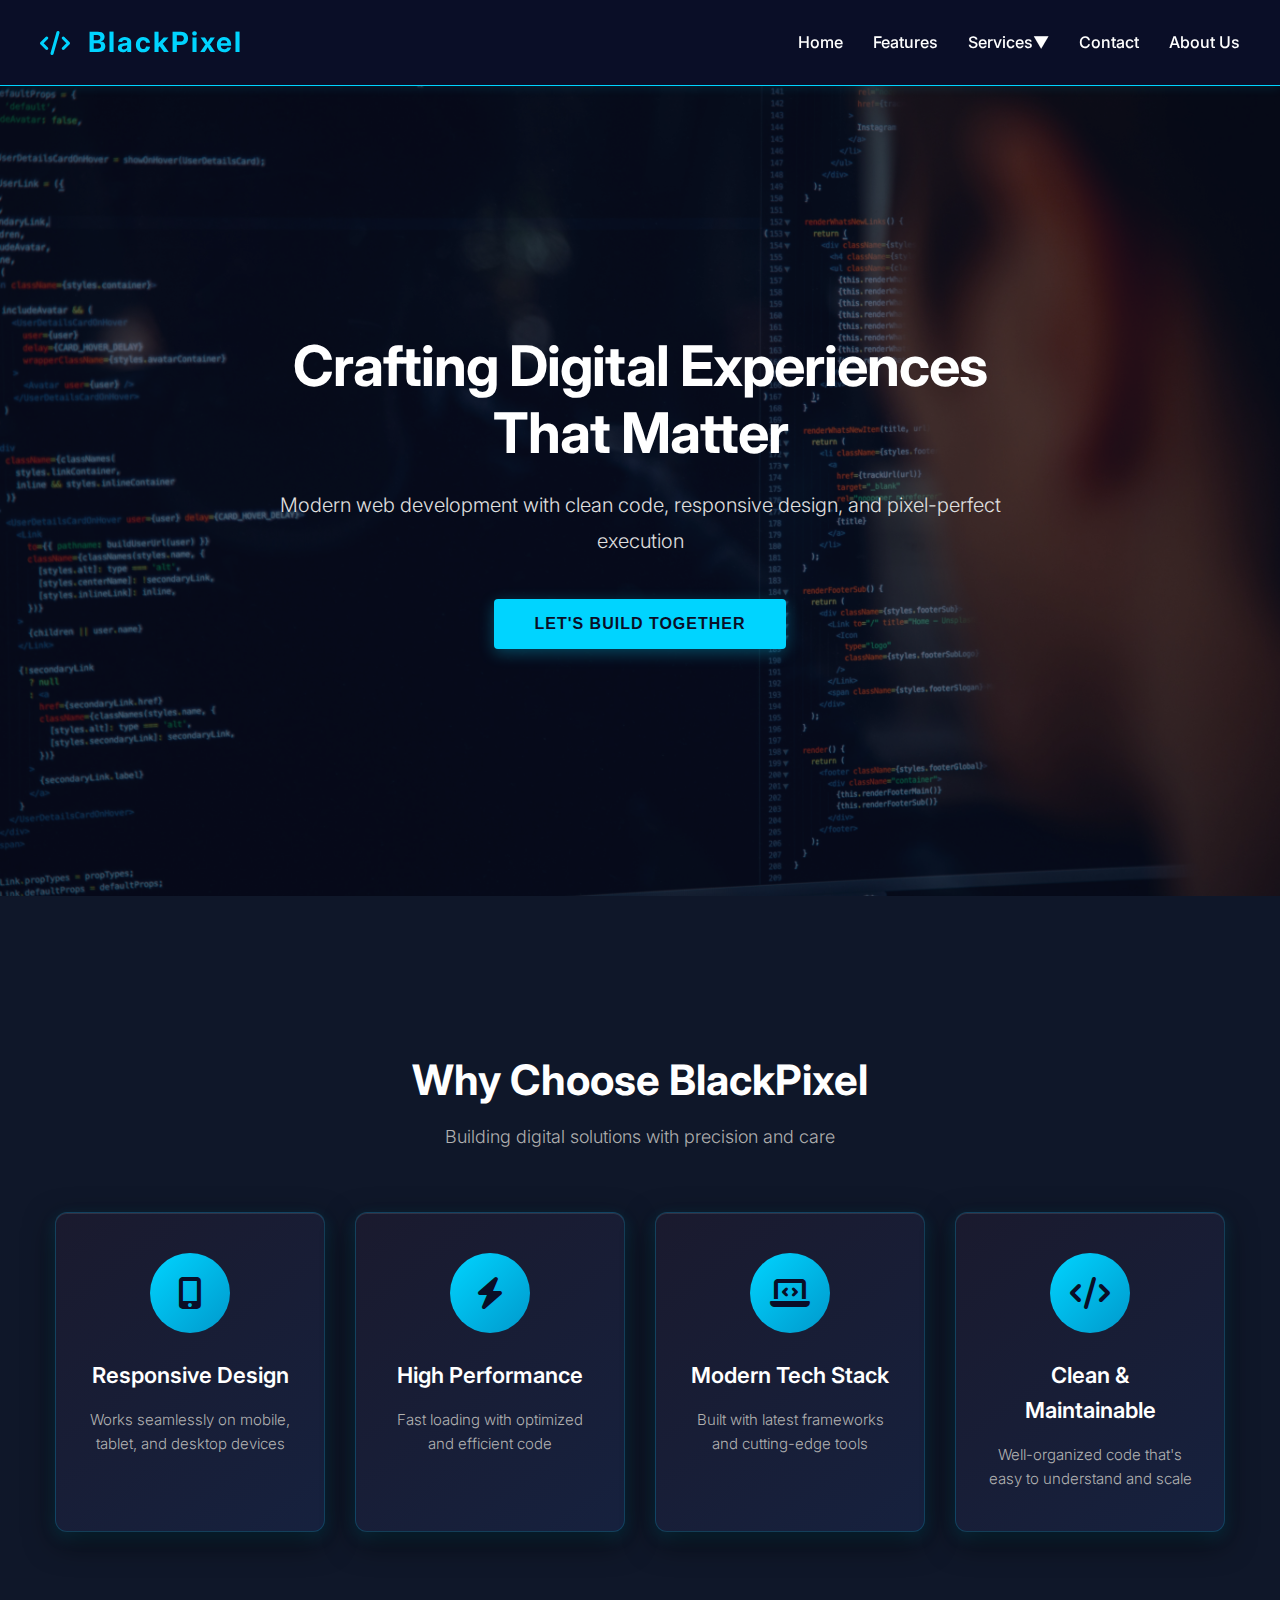
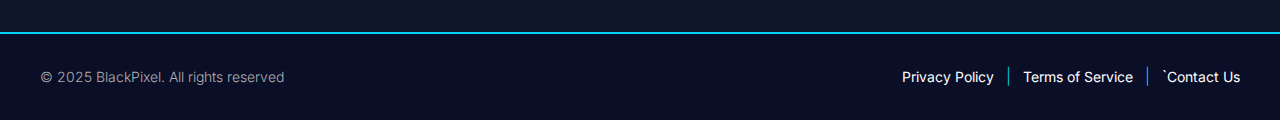
<file: index.html>
<!DOCTYPE html>
<html lang="en">
<head>
    <meta charset="UTF-8">
    <meta name="viewport" content="width=device-width, initial-scale=1.0">
    <title>BlackPixel -  Portfolio</title>
    <link href="https://fonts.googleapis.com/css2?family=Inter:wght@300;400;600;700&display=swap" rel="stylesheet">
    <!-- font awesome-->
    <link rel="stylesheet" href="https://cdnjs.cloudflare.com/ajax/libs/font-awesome/6.5.1/css/all.min.css">
    <link rel="stylesheet" href="style.css?v=20251023">
</head>
<body>
    <!-- Header Section -->
    <header>
        
        <div class="logo">
    <i class="fa-solid fa-code"></i> BlackPixel
    </div>      
         <nav>
            <ul>
                <li><a href="#home">Home</a></li>
                <li><a href="#features">Features</a></li>
                <li class="dropdown">
                    <a href="#services">Services</a>
                    <ul class="dropdown-menu">
                        <li><a href="#">Web Design</a></li>
                        <li><a href="#">Development</a></li>
                        <li><a href="#">Collaborative</a></li>
                    </ul>
                </li>
                <li><a href="contact.html" target="_self">Contact</a></li>
                <li><a href="about.html" target="_self">About Us</a></li>
                
            </ul>
        </nav>
    </header>

    <!-- Hero Section -->
    <section class="hero">
        <div class="hero-content">
            <h1 class="hero-heading">Crafting Digital Experiences That Matter</h1>
            <p class="hero-tagline">Modern web development with clean code, responsive design, and pixel-perfect execution</p>
            <button class="cta-button">Let's Build Together</button>
        </div>
    </section>

    <!-- Features Section-->

    <section class="features" id="features">
    <div class="features-container">
        <h2 class="features-heading">Why Choose BlackPixel</h2>
        <p class="features-subheading">Building digital solutions with precision and care</p>
        
        <div class="features-grid">
            <!-- Card 1: Responsive Design -->
            <div class="feature-card">
                <div class="feature-icon">
                    <i class="fa-solid fa-mobile-screen-button"></i>
                </div>
                <h3 class="feature-title">Responsive Design</h3>
                <p class="feature-description">Works seamlessly on mobile, tablet, and desktop devices</p>
            </div>

            <!-- Card 2: High Performance -->
            <div class="feature-card">
                <div class="feature-icon">
                    <i class="fa-solid fa-bolt"></i>
                </div>
                <h3 class="feature-title">High Performance</h3>
                <p class="feature-description">Fast loading with optimized and efficient code</p>
            </div>

            <!-- Card 3: Modern Tech Stack -->
            <div class="feature-card">
                <div class="feature-icon">
                    <i class="fa-solid fa-laptop-code"></i>
                </div>
                <h3 class="feature-title">Modern Tech Stack</h3>
                <p class="feature-description">Built with latest frameworks and cutting-edge tools</p>
            </div>

            <!-- Card 4: Clean Code -->
            <div class="feature-card">
                <div class="feature-icon">
                    <i class="fa-solid fa-code"></i>
                </div>
                <h3 class="feature-title">Clean & Maintainable</h3>
                <p class="feature-description">Well-organized code that's easy to understand and scale</p>
            </div>
        </div>
    </div>
</section>
   
    
    <!-- Footer Section -->
    <footer>
        <div class="footer-content">
            <p class="footer-copyright"> © 2025 BlackPixel. All rights reserved</p>
            <div class="footer-links">
                <a href="#">Privacy Policy</a>
                <span class="separator">|</span>
                <a href="#">Terms of Service</a>
                <span class="separator">|</span>`
                <a href="#">Contact Us</a>
             </div>
        </div>
    </footer>
</body>
</html>
</file>
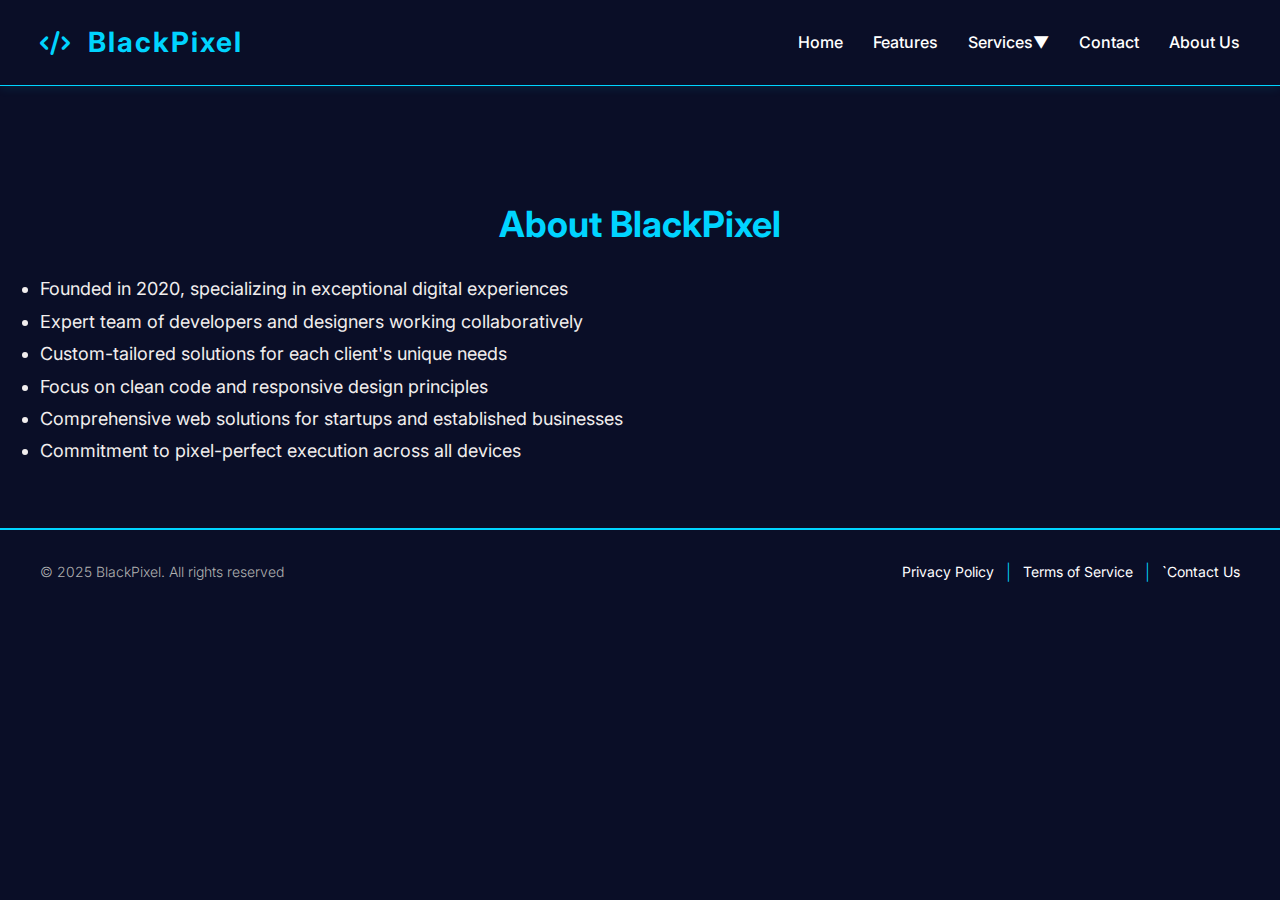
<file: about.html>
<!DOCTYPE html>
<html lang="en">
<head>
    <meta charset="UTF-8">
    <meta name="viewport" content="width=device-width, initial-scale=1.0">
    <title>About</title>
    <link href="https://fonts.googleapis.com/css2?family=Inter:wght@300;400;600;700&display=swap" rel="stylesheet">
    <!-- font awesome-->
    <link rel="stylesheet" href="https://cdnjs.cloudflare.com/ajax/libs/font-awesome/6.5.1/css/all.min.css">
    <link rel="stylesheet" href="style.css?v=20251023">
</head>
<body>
     <!-- Header Section -->
    <header>
        
        <div class="logo">
    <i class="fa-solid fa-code"></i> BlackPixel
    </div>      
         <nav>
            <ul>
                <li><a href="index.html" target="_self">Home</a></li>
                <li><a href="#features">Features</a></li>
                <li class="dropdown">
                    <a href="#services">Services</a>
                    <ul class="dropdown-menu">
                        <li><a href="#">Web Design</a></li>
                        <li><a href="#">Development</a></li>
                        <li><a href="#">Collaborative</a></li>
                    </ul>
                </li>
                <li><a href="contact.html" target="_self">Contact</a></li>
                <li><a href="about.html" target="_self">About Us</a></li>
            </ul>
        </nav>
    </header>
 
    <!-- About Section -->
 <section class="about">
    <div class="about-container">
       <h2 class="about-heading">About BlackPixel</h2>
         <div class="about-text">
            <ul>
                 <li>Founded in 2020, specializing in exceptional digital experiences</li>
                 <li>Expert team of developers and designers working collaboratively</li>
                 <li>Custom-tailored solutions for each client's unique needs</li>
                 <li>Focus on clean code and responsive design principles</li>
                 <li>Comprehensive web solutions for startups and established businesses</li>
                 <li>Commitment to pixel-perfect execution across all devices</li>
            </ul>
         </div>
    </div>
</section>
  <!-- Footer Section -->
    <footer>
        <div class="footer-content">
            <p class="footer-copyright"> © 2025 BlackPixel. All rights reserved</p>
            <div class="footer-links">
                <a href="#">Privacy Policy</a>
                <span class="separator">|</span>
                <a href="#">Terms of Service</a>
                <span class="separator">|</span>`
                <a href="#">Contact Us</a>
             </div>
        </div>
    </footer>
</body>
</html>
</file>
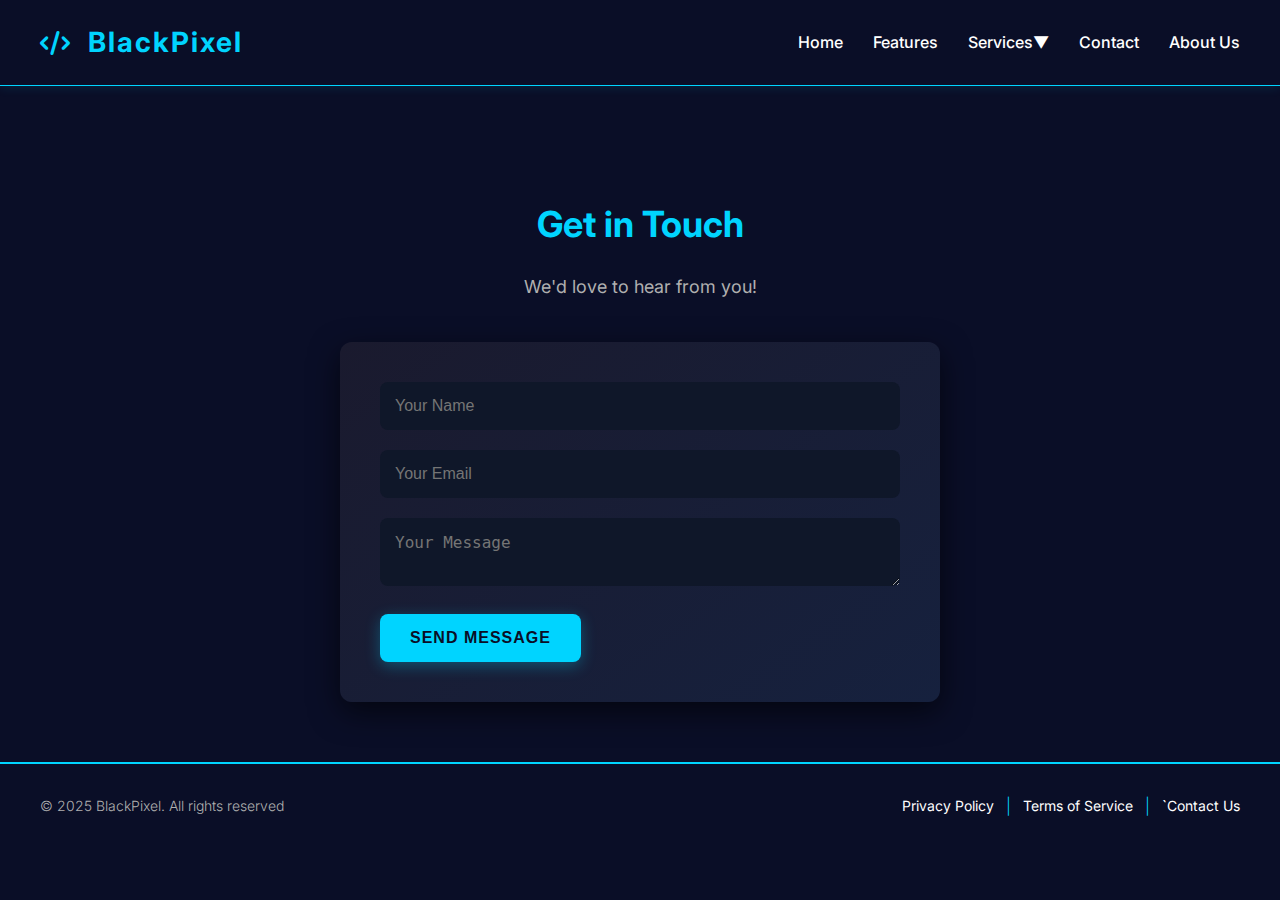
<file: contact.html>
<!DOCTYPE html>
<html lang="en">
<head>
    <meta charset="UTF-8">
    <meta name="viewport" content="width=device-width, initial-scale=1.0">
    <title>Contact</title>
    <link href="https://fonts.googleapis.com/css2?family=Inter:wght@300;400;600;700&display=swap" rel="stylesheet">
    <!-- font awesome-->
    <link rel="stylesheet" href="https://cdnjs.cloudflare.com/ajax/libs/font-awesome/6.5.1/css/all.min.css">
    <link rel="stylesheet" href="style.css?v=20251023">
</head>
<body>
    <!-- Header Section -->
    <header>
        <div class="logo">
            <i class="fa-solid fa-code"></i> BlackPixel
        </div>
        <nav>
            <ul>
                <li><a href="index.html" target="_self">Home</a></li>
                <li><a href="#features">Features</a></li>
                <li class="dropdown">
                    <a href="#services">Services</a>
                    <ul class="dropdown-menu">
                        <li><a href="#">Web Design</a></li>
                        <li><a href="#">Development</a></li>
                        <li><a href="#">Collaborative</a></li>
                    </ul>
                </li>
                <li><a href="contact.html" target="_self">Contact</a></li>
                <li><a href="about.html" target="_self">About Us</a></li>
            </ul>
        </nav>
    </header>

    <!-- Contact Section -->
    <section class="contact">
        <div class="contact-container">
            <h2 class="contact-heading">Get in Touch</h2>
            <p class="contact-subheading">We'd love to hear from you!</p>

            <form class="contact-form">
                <input type="text" placeholder="Your Name" required>
                <input type="email" placeholder="Your Email" required>
                <textarea placeholder="Your Message" required></textarea>
                <button type="submit" class="cta-button">Send Message</button>
            </form>
        </div>
    </section>
</body>
 <!--- form validations-->
 <!-- validation no empty fields-->
<script>

document.addEventListener("DOMContentLoaded", () => {
    const form = document.querySelector('.contact-form');

    form.addEventListener('submit', function(event) {
        event.preventDefault();

        const name = this.querySelector('input[type="text"]').value.trim();
        const email = this.querySelector('input[type="email"]').value.trim();
        const message = this.querySelector('textarea').value.trim();

        if (name === '' || email === '' || message === '') {
            alert('Please fill in all fields.');
            return;
        }

        const submissions = JSON.parse(localStorage.getItem("Contacts")) || [];
        submissions.push({ name, email, message });
        localStorage.setItem("Contacts", JSON.stringify(submissions));

        alert('Form submitted successfully!');
        this.reset();
    });
});




</script>
<!-- End of form validations -->
<!-- Footer Section -->
    <footer>
        <div class="footer-content">
            <p class="footer-copyright"> © 2025 BlackPixel. All rights reserved</p>
            <div class="footer-links">
                <a href="#">Privacy Policy</a>
                <span class="separator">|</span>
                <a href="#">Terms of Service</a>
                <span class="separator">|</span>`
                <a href="#">Contact Us</a>
             </div>
        </div>
    </footer>
    </div>
</html>
</file>
<file: style.css>
/* ========== RESET & GLOBAL STYLES ========== */
* {
    margin: 0;
    padding: 0;
    box-sizing: border-box;
}

body {
    font-family: 'Inter', sans-serif;
    background-color: #0a0e27;
    color: #ffffff;
    line-height: 1.6;
}

/* ========== HEADER STYLES ========== */
header {
    background-color: #0a0e27;
    padding: 20px 40px;
    display: flex;
    justify-content: space-between;
    align-items: center;
    position: sticky;
    top: 0;
    z-index: 100;
    border-bottom: 1px solid #00d4ff;
    box-shadow: 0 2px 10px rgba(0, 212, 255, 0.1);
}

/* Logo Styling */
.logo {
    font-size: 28px;
    font-weight: 700;
    color: #00d4ff;
    letter-spacing: 2px;
    cursor: pointer;
    transition: text-shadow 0.3s ease;
}

.logo:hover {
    text-shadow: 0 0 10px rgba(0, 212, 255, 0.8);
}

 .logo i {
    margin-right: 8px;
    font-size: 24px;
}

/* Navigation List */
nav ul {
    display: flex;
    list-style: none;
    gap: 30px;
    margin: 0;
    padding: 0;
}

/* Menu Items */
nav ul li a {
    color: #ffffff;
    text-decoration: none;
    font-size: 16px;
    font-weight: 500;
    transition: color 0.3s ease;
    position: relative;
}

/* Hover Effect on Menu Items */
nav ul li a:hover {
    color: #00d4ff;
}

/* Dropdown Container */
.dropdown {
    position: relative;
}

/* Dropdown Arrow Animation */
.dropdown > a::after {
    content: " ▼";
    transition: transform 0.3s ease;
    display: inline-block;
}

/* When hovering, rotate arrow */
.dropdown:hover > a::after {
    transform: rotate(180deg);
}

/* Dropdown Menu (Hidden by default) */
.dropdown-menu {
    display: none;
    position: absolute;
    top: 100%;
    left: 0;
    background-color: #1a1a2e;
    list-style: none;
    margin: 0;
    margin-top: 10px;
    padding: 10px 0;
    min-width: 200px;
    border-top: 2px solid #00d4ff;
    border-radius: 4px;
    box-shadow: 0 8px 16px rgba(0, 0, 0, 0.3);
}

/* Show dropdown on hover */
.dropdown:hover .dropdown-menu {
    display: block;
    animation: slideDown 0.3s ease;
}

/* Dropdown animation */
@keyframes slideDown {
    from {
        opacity: 0;
        transform: translateY(-10px);
    }
    to {
        opacity: 1;
        transform: translateY(0);
    }
}

/* Dropdown Menu Items */
.dropdown-menu li a {
    display: block;
    padding: 12px 20px;
    color: #ffffff;
    text-decoration: none;
    transition: background-color 0.3s ease, color 0.3s ease;
    font-size: 15px;
}

/* Hover effect on dropdown items */
.dropdown-menu li a:hover {
    background-color: #00d4ff;
    color: #0a0e27;
    padding-left: 25px;
}

/* ========== HERO SECTION ========== */
.hero {
    min-height: 90vh;
    display: flex;
    align-items: center;
    justify-content: center;
    background-image: url('assets/hero-bg.jpg');
    background-size: cover;
    background-position: center;
    background-repeat: no-repeat;
    position: relative;
    overflow: hidden;
    padding: 40px 20px;
}

/* Dark transparent overlay */
.hero::before {
    content: '';
    position: absolute;
    top: 0;
    left: 0;
    width: 100%;
    height: 100%;
    background-color: rgba(10, 14, 39, 0.6);
    z-index: 1;
}

/* Hero Content Container */
.hero-content {
    text-align: center;
    max-width: 800px;
    z-index: 10;
    position: relative;
    animation: fadeInUp 1s ease;
}

/* Fade in animation for content */
@keyframes fadeInUp {
    from {
        opacity: 0;
        transform: translateY(30px);
    }
    to {
        opacity: 1;
        transform: translateY(0);
    }
}

/* Hero Heading */
.hero-heading {
    font-size: 56px;
    font-weight: 700;
    line-height: 1.2;
    margin-bottom: 20px;
    color: #ffffff;
    letter-spacing: -1px;
    animation: fadeInUp 1s ease 0.2s backwards;
}

/* Hero Tagline */
.hero-tagline {
    font-size: 20px;
    color: #e0e0e0;
    margin-bottom: 40px;
    font-weight: 300;
    line-height: 1.8;
    animation: fadeInUp 1s ease 0.4s backwards;
}

/* CTA Button */
.cta-button {
    padding: 16px 40px;
    font-size: 16px;
    font-weight: 600;
    color: #0a0e27;
    background-color: #00d4ff;
    border: none;
    border-radius: 4px;
    cursor: pointer;
    transition: all 0.3s ease;
    text-transform: uppercase;
    letter-spacing: 1px;
    box-shadow: 0 4px 15px rgba(0, 212, 255, 0.3);
    animation: fadeInUp 1s ease 0.6s backwards;
}

/* Button Hover Effect */
.cta-button:hover {
    background-color: #00b8d4;
    box-shadow: 0 8px 25px rgba(0, 212, 255, 0.6);
    transform: translateY(-3px);
}

/* Button Active Effect */
.cta-button:active {
    transform: translateY(-1px);
    box-shadow: 0 4px 15px rgba(0, 212, 255, 0.3);
}

/* ========== FEATURES SECTION ========== */

.features {
    min-height: auto;
    background-color: #0f1729;
    padding: 100px 40px;
    text-align: center;
}

.features-container {
    max-width: 1400px;
    margin: 0 auto;
}

.features-heading {
    font-size: 42px;
    color: #ffffff;
    margin-bottom: 10px;
    font-weight: 700;
}

.features-subheading {
    font-size: 18px;
    color: #b0b0b0;
    margin-bottom: 60px;
    font-weight: 300;
}

/* Flexbox Grid - Simplified Approach */
.features-grid {
    display: flex;
    flex-wrap: wrap;
    gap: 30px;
    justify-content: center;
    max-width: 1200px;
    margin: 0 auto;
}

/* Feature Card - Fixed Width Approach */
.feature-card {
    background: linear-gradient(145deg, #1a1a2e, #16213e);
    padding: 40px 30px;
    border-radius: 12px;
    transition: all 0.3s ease;
    border: 1px solid rgba(0, 212, 255, 0.2);
    
    /* Simple fixed width that works everywhere */
    width: 270px;
    
    /* Strong box shadow */
    box-shadow: 0 10px 30px rgba(0, 0, 0, 0.6),
                0 5px 15px rgba(0, 212, 255, 0.2),
                inset 0 1px 0 rgba(255, 255, 255, 0.1);
}

.feature-card:hover {
    transform: translateY(-15px);
    box-shadow: 0 20px 50px rgba(0, 212, 255, 0.5),
                0 15px 35px rgba(0, 0, 0, 0.7),
                inset 0 1px 0 rgba(255, 255, 255, 0.2);
    border-color: #00d4ff;
    background: linear-gradient(145deg, #1f2538, #1a2c4a);
}

/* Icon Circle */
.feature-icon {
    width: 80px;
    height: 80px;
    margin: 0 auto 25px;
    background: linear-gradient(135deg, #00d4ff, #0099cc);
    border-radius: 50%;
    display: flex;
    align-items: center;
    justify-content: center;
    font-size: 32px;
    color: #0a0e27;
    transition: all 0.3s ease;
}

.feature-card:hover .feature-icon {
    transform: scale(1.1) rotate(5deg);
    box-shadow: 0 5px 15px rgba(0, 212, 255, 0.5);
}

.feature-icon i {
    display: block;
}

/* Feature Title */
.feature-title {
    font-size: 22px;
    color: #ffffff;
    margin-bottom: 15px;
    font-weight: 600;
}

/* Feature Description */
.feature-description {
    font-size: 15px;
    color: #b0b0b0;
    line-height: 1.6;
    font-weight: 300;
}

/* ========== RESPONSIVE ADJUSTMENTS ========== */

/* Large Desktop - 4 cards fit nicely */
@media (min-width: 1200px) {
    .feature-card {
        width: 270px;
    }
}

/* Desktop - 4 cards or 2 rows of 2 */
@media (min-width: 992px) and (max-width: 1199px) {
    .feature-card {
        width: 260px;
    }
}

/* Tablet - 2 cards per row */
@media (min-width: 768px) and (max-width: 991px) {
    .features {
        padding: 80px 30px;
    }
    
    .feature-card {
        width: 320px;
    }
    
    .features-heading {
        font-size: 36px;
    }
}

/* Mobile - 1 card per row */
@media (max-width: 767px) {
    .features {
        padding: 60px 20px;
    }
    
    .features-heading {
        font-size: 32px;
    }
    
    .features-subheading {
        font-size: 16px;
        margin-bottom: 40px;
    }
    
    .features-grid {
        gap: 20px;
    }
    
    .feature-card {
        width: 100%;
        max-width: 400px;
        padding: 30px 20px;
    }
}

/* Small Mobile */
@media (max-width: 480px) {
    .features {
        padding: 40px 15px;
    }
    
    .features-heading {
        font-size: 28px;
    }
    
    .feature-icon {
        width: 60px;
        height: 60px;
        font-size: 24px;
    }
    
    .feature-title {
        font-size: 20px;
    }
    
    .feature-description {
        font-size: 14px;
    }
}

/* ========== FOOTER SECTION ========== */
footer {
    background-color: #0a0e27;
    border-top: 2px solid #00d4ff;
    padding: 30px 40px;
}

.footer-content {
    max-width: 1400px;
    margin: 0 auto;
    display: flex;
    justify-content: space-between;
    align-items: center;
}

/* Copyright Text */
.footer-copyright {
    color: #b0b0b0;
    font-size: 14px;
    font-weight: 300;
    margin: 0;
}

/* Footer Links Container */
.footer-links {
    display: flex;
    align-items: center;
    gap: 0;
}

/* Individual Links */
.footer-links a {
    color: #ffffff;
    text-decoration: none;
    font-size: 14px;
    font-weight: 400;
    transition: color 0.3s ease;
}

.footer-links a:hover {
    color: #00d4ff;
}

/* Separator Styling */
.separator {
    color: #00d4ff;
    margin: 0 12px;
    font-weight: 300;
}

/* ========== RESPONSIVE FOOTER ========== */

/* Tablet and Mobile - Stack Vertically */
@media (max-width: 768px) {
    footer {
        padding: 25px 20px;
    }
    
    .footer-content {
        flex-direction: column;
        gap: 15px;
        text-align: center;
    }
    
    .footer-copyright {
        font-size: 13px;
    }
    
    .footer-links {
        justify-content: center;
    }
    
    .footer-links a {
        font-size: 13px;
    }
    
    .separator {
        margin: 0 10px;
    }
}

/* Small Mobile - Even More Compact */
@media (max-width: 480px) {
    footer {
        padding: 20px 15px;
    }
    
    .footer-copyright {
        font-size: 12px;
    }
    
    .footer-links a {
        font-size: 12px;
    }
    
    .separator {
        margin: 0 8px;
    }
}

/* ========== RESPONSIVE DESIGN ========== */

/* Tablet Screens (768px and below) */
@media (max-width: 768px) {
    header {
        padding: 15px 20px;
    }

    .logo {
        font-size: 24px;
    }

    nav ul {
        gap: 15px;
    }

    nav ul li a {
        font-size: 14px;
    }

    .dropdown-menu {
        min-width: 150px;
    }

    .dropdown-menu li a {
        padding: 10px 15px;
    }

    .hero {
        min-height: 70vh;
        padding: 30px 15px;
    }

    .hero-heading {
        font-size: 40px;
        margin-bottom: 15px;
    }

    .hero-tagline {
        font-size: 16px;
        margin-bottom: 30px;
    }

    .cta-button {
        padding: 14px 32px;
        font-size: 14px;
    }
}

/* Mobile Screens (480px and below) */
@media (max-width: 480px) {
    header {
        padding: 12px 15px;
        flex-wrap: wrap;
    }

    .logo {
        font-size: 20px;
        width: 100%;
        margin-bottom: 10px;
    }

    nav ul {
        gap: 10px;
        width: 100%;
        font-size: 13px;
    }

    nav ul li a {
        font-size: 12px;
    }

    .dropdown-menu {
        min-width: 120px;
        left: -20px;
    }

    .hero {
        min-height: 60vh;
        padding: 20px 15px;
    }

    .hero-content {
        max-width: 100%;
    }

    .hero-heading {
        font-size: 28px;
        margin-bottom: 15px;
        letter-spacing: 0;
    }

    .hero-tagline {
        font-size: 14px;
        margin-bottom: 25px;
    }

    .cta-button {
        padding: 12px 24px;
        font-size: 12px;
        letter-spacing: 0.5px;
    }

  /* Base features section styles — apply to all screen sizes */
.features {
    min-height: auto;
    background-color: #0f1729;
    padding: 100px 40px;
    text-align: center;
}

.features-container {
    max-width: 1400px;
    margin: 0 auto;
}

.features-heading {
    font-size: 42px;
    color: #ffffff;
    margin-bottom: 10px;
    font-weight: 700;
}

.features-subheading {
    font-size: 18px;
    color: #b0b0b0;
    margin-bottom: 60px;
    font-weight: 300;
}

.features-grid {
  display: flex !important;
  flex-wrap: wrap;
  justify-content: center;
  gap: 30px;
}

.feature-card {
  flex: 0 1 calc(25% - 25px);
  min-width: 250px;
  background: linear-gradient(145deg, #1a1a2e, #16213e);
  padding: 40px 30px;
  border-radius: 12px;
  border: 1px solid rgba(0, 212, 255, 0.2);
  transition: all 0.3s ease;
}

/* ... then keep your responsive versions below: */
@media (max-width: 1024px) {
    .feature-card { flex: 0 1 calc(50% - 20px); }
}

@media (max-width: 768px) {
    .feature-card { flex: 0 1 100%; }
}

} 

/* ========== CONTACT PAGE STYLES ========== */
.contact {
    background-color: #0a0e27;
    padding: 60px 40px;
    color: #ffffff;
}

.contact-container {
    max-width: 1200px;
    margin: 0 auto;
    display: flex;
    flex-direction: column;
    align-items: center;
}

.contact-heading {
    font-size: 36px;
    margin-bottom: 20px;
    font-weight: 700;
    color: #00d4ff;
} 

.contact-subheading {
    font-size: 18px;
    margin-bottom: 40px;
    color: #b0b0b0;
    text-align: center;
}

.contact-form {
    background: linear-gradient(145deg, #1a1a2e, #16213e);
    padding: 40px;
    border-radius: 12px;
    box-shadow: 0 10px 30px rgba(0, 0, 0, 0.6);
    width: 100%;
    max-width: 600px;
}
.contact-form input,
.contact-form textarea {
    width: 100%;
    padding: 15px;
    margin-bottom: 20px;
    border: none;
    border-radius: 8px;
    background-color: #0f1729;
    color: #ffffff;
    font-size: 16px;
    transition: all 0.3s ease;
}

.contact-form input:focus,
.contact-form textarea:focus {
    outline: none;
    box-shadow: 0 0 5px rgba(0, 212, 255, 0.5);
}

.contact-form button {
    background-color: #00d4ff;
    color: #0a0e27;
    padding: 15px 30px;
    border: none;
    border-radius: 8px;
    font-size: 16px;
    cursor: pointer;
    transition: all 0.3s ease;
}

.contact-form button:hover {
    background-color: #00b8d4;
    transform: translateY(-2px);
}
.contact-form button:active {
    transform: translateY(0);
    box-shadow: 0 2px 5px rgba(0, 0, 0, 0.2);
}
/* ========== RESPONSIVE CONTACT PAGE ========== */
@media (max-width: 768px) { 
    .contact {
        padding: 40px 20px;
    }

    .contact-heading {
        font-size: 32px;
    }

    .contact-subheading {
        font-size: 16px;
    }

    .contact-form {
        padding: 30px;
    }

    .contact-form input,
    .contact-form textarea {
        font-size: 14px;
    }

    .contact-form button {
        font-size: 14px;
        padding: 12px 24px;
    }
}
 
/* ========== ABOUT US PAGE STYLES ========== */
.about {
    background-color: #0a0e27;
    padding: 60px 40px;
    color: #ffffff;
}

.about-container {
    max-width: 1200px;
    margin: 0 auto;
}

.about-heading {
    font-size: 36px;
    margin-bottom: 20px;
    font-weight: 700;
    color: #00d4ff;
}

.about-text {
    font-size: 18px;
    line-height: 1.8;
    color: #f2eeee;
}

/* ========== RESPONSIVE ABOUT US PAGE ========== */
@media (max-width: 768px) {
    .about {
        padding: 40px 20px;
    }

    .about-heading {
        font-size: 32px;
    }

    .about-text {
        font-size: 16px;
    }

    html { scroll-behavior: smooth;
        scroll-padding-top: 100px;
    }
}

/* Submissions Page */
h2 {
  text-align: center;
  margin-top: 50px;
  font-size: 28px;
  font-weight: 600;
  color: #faf9f9;
  font-family: 'Inter', sans-serif;
}

#list {
  list-style-type: none;
  max-width: 700px;
  margin: 40px auto;
  padding: 0;
}

#list li {
  background-color: #f9f9f9;
  margin-bottom: 15px;
  padding: 15px 20px;
  border-radius: 10px;
  box-shadow: 0 2px 6px rgba(0, 0, 0, 0.1);
  font-size: 16px;
  color: #333;
  font-family: 'Inter', sans-serif;
  line-height: 1.5;
}

#list li:hover {
  background-color: #f1f1f1;
  transition:background0.3s ease;
}
</file>
